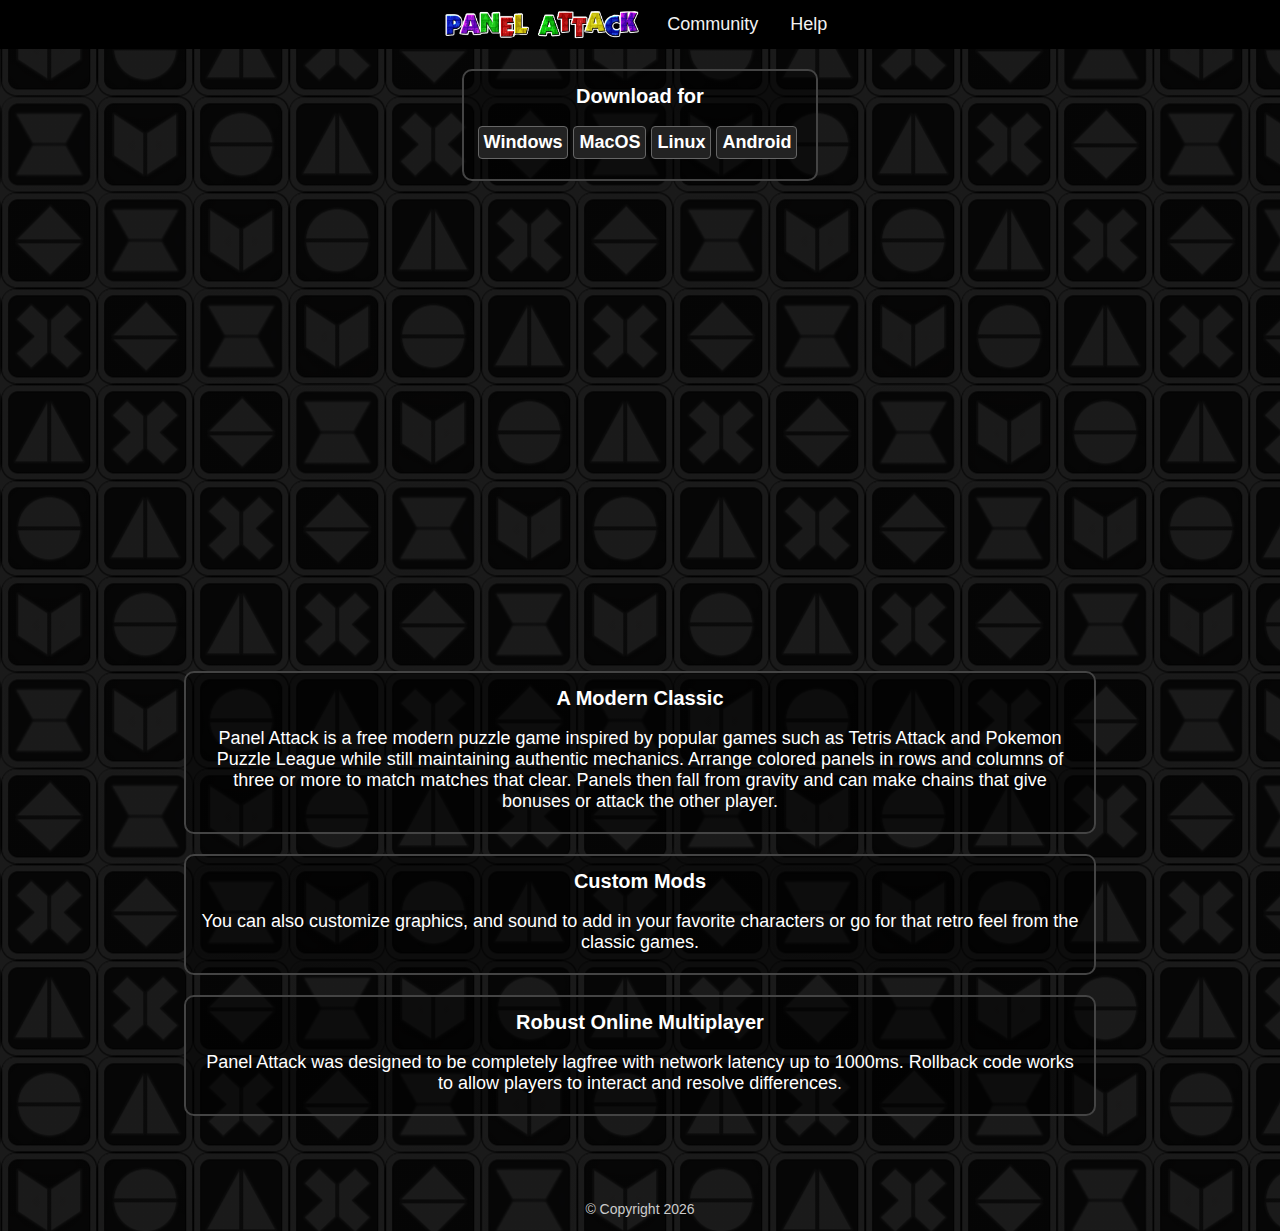
<file: index.html>
<!DOCTYPE html>
<html>

<head>
  <meta name="viewport" content="width=device-width, initial-scale=1" />
  <meta name="description" content="Panel Attack is a free puzzle game inspired by popular games such as Tetris Attack and Pokemon Puzzle League while still maintaining authentic mechanics. Arrange colored panels in rows and columns of three or more to match matches that clear. Panels then fall from gravity and can make chains that give bonuses or attack the other player." />
  <meta name="keywords" content="Panel Attack, Pokemon Puzzle League, Panel de Pon, Tetris Attack, Puzzle League, online puzzle game, match 3, match three, Planet Puzzle League, Pokemon Puzzle Challenge, action puzzle, online multiplayer">
  <meta charset="utf-8" />
  <link rel="stylesheet" type="text/css" href="style.css">
  <title>Panel Attack - Swapping Puzzle Game</title>
  <link rel="shortcut icon" href="images/icon.png">
</head>

<body>

  <!-- HEADER START COPY THIS TO EACH PAGE -->
  <div class="header">
    <div class="topnav" id="myTopnav">
      <a class="logo" href="index.html"><img height="32" src="images/PanelAttackLogoWide.png" alt="Panel Attack"/></a>
      <a href="communities.html">Community</a>
      <a href="help.html">Help</a>
      <a href="javascript:void(0);" style="font-size:15px;" class="icon" onclick="myFunction()">&#9776;</a>
    </div>
  </div>

  <script>
    function myFunction() {
      var x = document.getElementById("myTopnav");
      if (x.className === "topnav") {
        x.className += " responsive";
      } else {
        x.className = "topnav";
      }
    }
    </script>
  <!-- HEADER END COPY THIS TO EACH PAGE -->

  <div id="body">

    <div class="flexContainer">

      <div class="flexItem fullWidth">
        <h2 class="center">Download for</h2>
        <a href="/downloads/updater/windows/panel-attack.zip" target="_blank">
          <p class="button">Windows</p>
        </a>
        <a href="/downloads/updater/mac/panel-attack.zip" target="_blank">
          <p class="button">MacOS</p>
        </a>
        <a href="/downloads/updater/linux/panel-attack.AppImage" target="_blank">
          <p class="button">Linux</p>
        </a>
        <a href="/downloads/updater/android/panel-attack.apk" target="_blank">
          <p class="button">Android</p>
        </a>
      </div>

      <iframe frameborder="0" allowfullscreen="" style="max-width: 880; margin:auto" src="https://www.youtube.com/embed/lm5zW5yPsr0?si=DwL3I1sRpaTObv-1"></iframe>

      <div class="flexItem fullWidth">
        <h2 class="center">A Modern Classic</h2>
        <p class="center">
          Panel Attack is a free modern puzzle game inspired by popular games such as Tetris Attack and Pokemon Puzzle League while still maintaining authentic mechanics. Arrange colored panels in rows and columns of three or more to match matches that clear. Panels then fall from gravity and can make chains that give bonuses or attack the other player.
        </p>
      </div>
        
      <div class="flexItem fullWidth">
        <h2 class="center">Custom Mods</h2>
        <p class="center">
          You can also customize graphics, and sound to add in your favorite characters or go for that retro feel from the classic games.
        </p>
      </div>

      <div class="flexItem fullWidth">
        <h2 class="center">Robust Online Multiplayer</h2>
        <p class="center">
          Panel Attack was designed to be completely lagfree with network latency up to 1000ms. Rollback code works to allow players to interact and resolve differences.
        </p>
      </div>
    </div>
  </div>
  
  <div id="footer">
    &#169 Copyright <script>document.write(new Date().getFullYear());</script>
  </div>
</body>

</html>
</file>
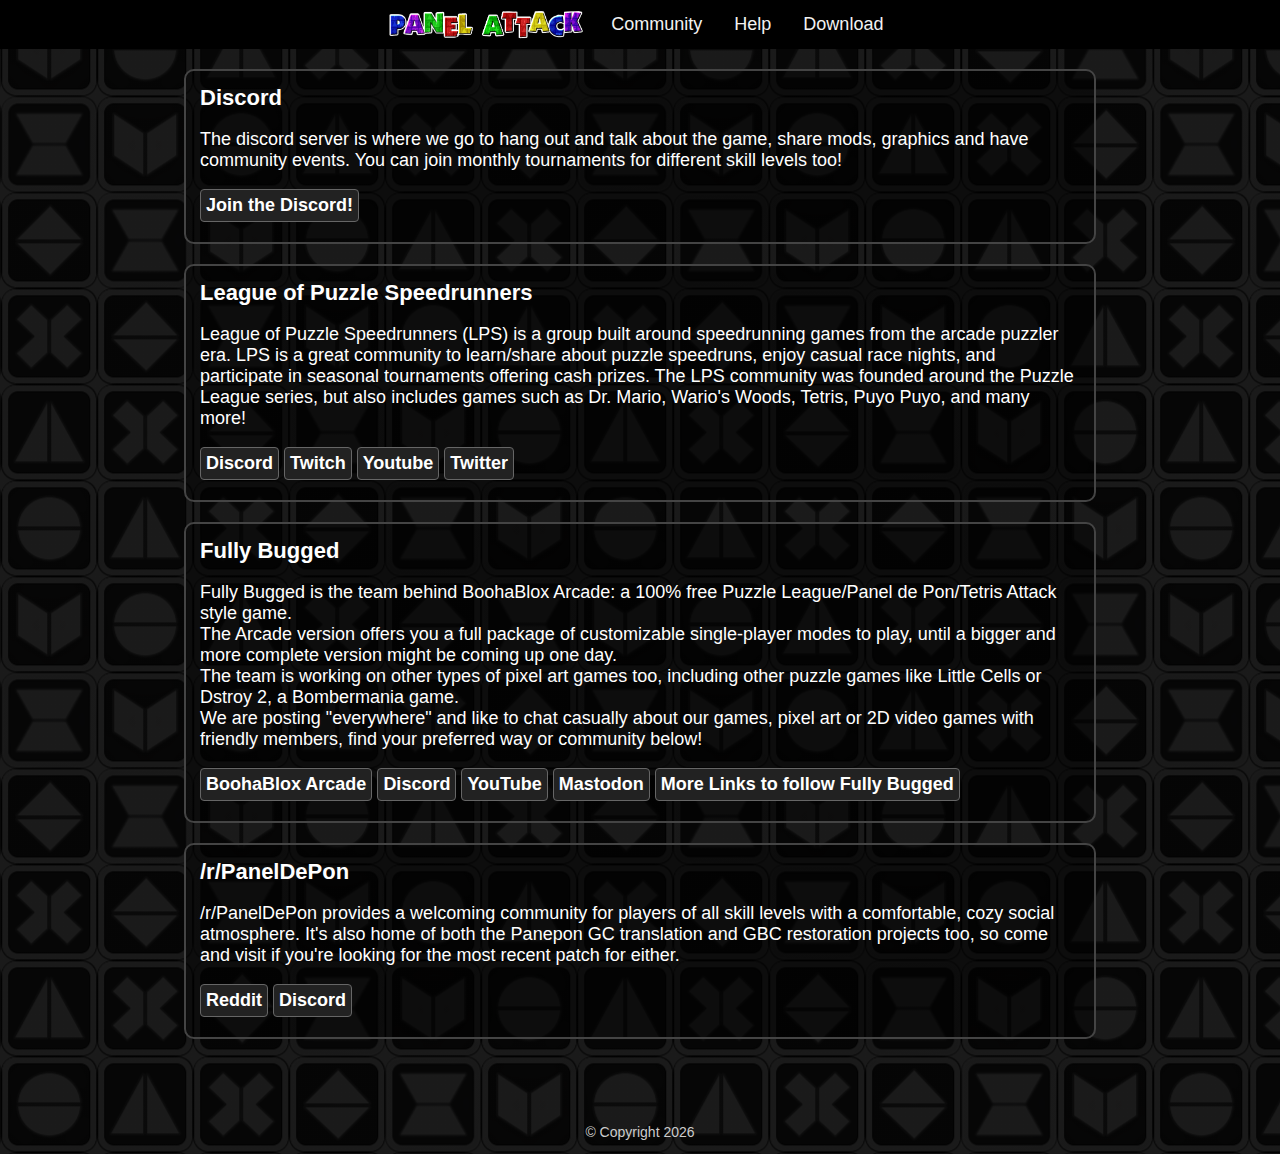
<file: communities.html>
<!DOCTYPE html>
<html>

<head>
  <meta name="viewport" content="width=device-width, initial-scale=1" />
  <meta name="description" content="Join the Panel Attack community and learn about other communities that play similar games." />
  <meta name="keywords" content="Panel Attack, Pokemon Puzzle League, Panel de Pon, Tetris Attack, Puzzle League, online puzzle game, match 3, match three, Planet Puzzle League, Pokemon Puzzle Challenge, action puzzle, online multiplayer">
  <meta charset="utf-8" />
  <link rel="stylesheet" type="text/css" href="style.css">
  <title>Panel Attack - Communities</title>
  <link rel="shortcut icon" href="images/icon.png">
</head>

<body>
  <!-- HEADER START COPY THIS TO EACH PAGE -->
  <div class="header">
    <div class="topnav" id="myTopnav">
      <a class="logo" href="index.html"><img height="32" src="images/PanelAttackLogoWide.png" alt="Panel Attack"/></a>
      <a href="communities.html">Community</a>
      <a href="help.html">Help</a>
      <a href="download.html">Download</a>
      <a href="javascript:void(0);" style="font-size:15px;" class="icon" onclick="myFunction()">&#9776;</a>
    </div>
  </div>

  <script>
    function myFunction() {
      var x = document.getElementById("myTopnav");
      if (x.className === "topnav") {
        x.className += " responsive";
      } else {
        x.className = "topnav";
      }
    }
    </script>
  <!-- HEADER END COPY THIS TO EACH PAGE -->

  <div id="body">
    <div class="flexContainer">
      <div class="flexItem fullWidth">    
        <h1>Discord</h1>
        <p class="clear">The discord server is where we go to hang out and talk about the game, share mods, graphics and have community events. You can join monthly tournaments for different skill levels too!</p>

        <a href="http://discord.panelattack.com/" target="_blank">
          <p class="button">Join the Discord!</p>
        </a>
      </div>
      
      <div class="flexItem fullWidth">
        <h1>League of Puzzle Speedrunners</h1>
        
        <p>League of Puzzle Speedrunners (LPS) is a group built around speedrunning games from the arcade puzzler era. LPS
          is a great community to learn/share about puzzle speedruns, enjoy casual race nights, and participate in seasonal
          tournaments offering cash prizes. The LPS community was founded around the Puzzle League series, but also includes
          games such as Dr. Mario, Wario's Woods, Tetris, Puyo Puyo, and many more!</p>
          
          <div class="button"></div>
          <a href="https://tinyurl.com/LeagueofPuzzleSpeedrunners" target="_blank">
            <p class="button">Discord</p>
          </a>
          <a href="https://www.twitch.tv/PuzzleSpeedrun" target="_blank">
            <p class="button">Twitch</p>
          </a>
          <a href="https://www.youtube.com/c/LeagueofPuzzleSpeedrunners" target="_blank">
            <p class="button">Youtube</p>
          </a>
          <a href="https://twitter.com/PuzzleSpeedrun" target="_blank">
            <p class="button">Twitter</p>
          </a>
        </div>
        
        <div class="flexItem fullWidth">
          <h1>Fully Bugged</h1>
  
          <p>
            Fully Bugged is the team behind BoohaBlox Arcade: a 100% free Puzzle League/Panel de Pon/Tetris Attack style game.<br />
            The Arcade version offers you a full package of customizable single-player modes to play, until a bigger and more complete version might be coming up one day.<br />
            The team is working on other types of pixel art games too, including other puzzle games like Little Cells or Dstroy 2, a Bombermania game.<br />
            We are posting "everywhere" and like to chat casually about our games, pixel art or 2D video games with friendly members, find your preferred way or community below!
          </p>
  
          <a href="https://fully-bugged.itch.io/boohablox-arcade" target="_blank">
            <p class="button">BoohaBlox Arcade</p>
          </a>
          <a href="https://discord.com/invite/ZCMm2xw" target="_blank">
            <p class="button">Discord</p>
          </a>
          <a href="https://www.youtube.com/user/FullyBuggedGames" target="_blank">
            <p class="button">YouTube</p>
          </a>
          <a href="https://mastodon.gamedev.place/@FullyBugged" target="_blank">
            <p class="button">Mastodon</p>
          </a>
          <a href="https://linktr.ee/Fully_Bugged " target="_blank">
            <p class="button">More Links to follow Fully Bugged</p>
          </a>
        </div>

        <div class="flexItem fullWidth">
        <h1>/r/PanelDePon</h1>

        <p>/r/PanelDePon provides a welcoming community for players of all skill levels with a comfortable, cozy social
          atmosphere. It's also home of both the Panepon GC translation and GBC restoration projects too, so come and visit
          if you're looking for the most recent patch for either.</p>

        <div class="button"></div>
        <a href="https://www.reddit.com/r/PanelDePon/" target="_blank">
          <p class="button">Reddit</p>
        </a>
        <a href="https://discord.gg/75Bm23nggy" target="_blank">
          <p class="button">Discord</p>
        </a>
      </div>
    </div>
  </div>
  
  <div id="footer">
    &#169 Copyright <script>document.write(new Date().getFullYear());</script>
  </div>
</body>

</html>
</file>
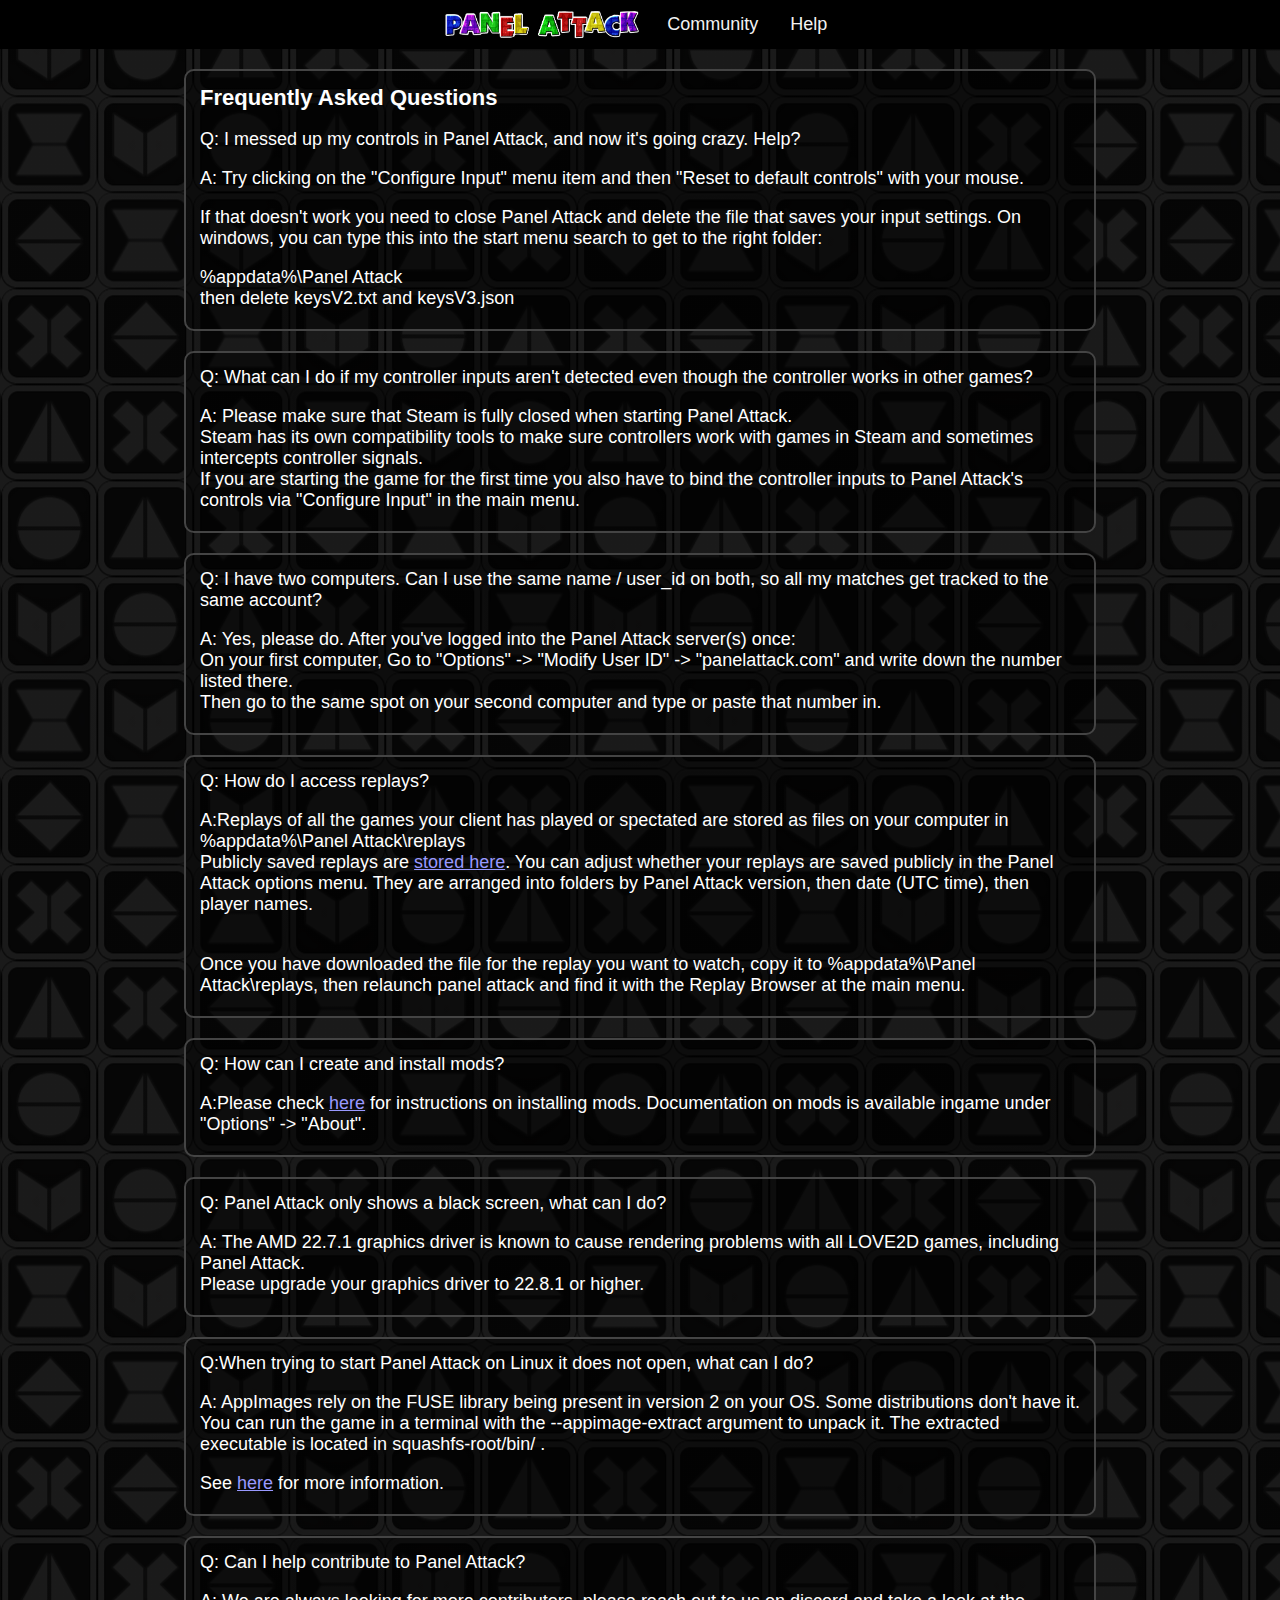
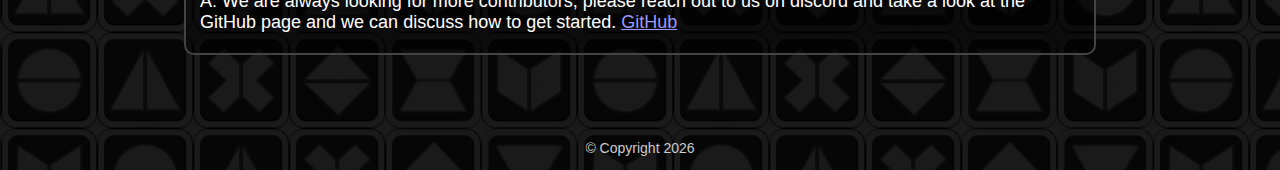
<file: help.html>
<!DOCTYPE html>
<html>

<head>
  <meta name="viewport" content="width=device-width, initial-scale=1" />
  <meta name="description" content="Find out where to go to get help with Panel Attack and answers to some of the most frequently asked questions." />
  <meta name="keywords" content="Panel Attack, Pokemon Puzzle League, Panel de Pon, Tetris Attack, Puzzle League, online puzzle game, match 3, match three, Planet Puzzle League, Pokemon Puzzle Challenge, action puzzle, online multiplayer">
  <meta charset="utf-8" />
  <link rel="stylesheet" type="text/css" href="style.css">
  <title>Panel Attack - Help</title>
  <link rel="shortcut icon" href="images/icon.png">
</head>

<body>
  <!-- HEADER START COPY THIS TO EACH PAGE -->
  <div class="header">
    <div class="topnav" id="myTopnav">
      <a class="logo" href="index.html"><img height="32" src="images/PanelAttackLogoWide.png" alt="Panel Attack"/></a>
      <a href="communities.html">Community</a>
      <a href="help.html">Help</a>
      <a href="javascript:void(0);" style="font-size:15px;" class="icon" onclick="myFunction()">&#9776;</a>
    </div>
  </div>

  <script>
    function myFunction() {
      var x = document.getElementById("myTopnav");
      if (x.className === "topnav") {
        x.className += " responsive";
      } else {
        x.className = "topnav";
      }
    }
    </script>
  <!-- HEADER END COPY THIS TO EACH PAGE -->

  <div id="body">
    <div class="flexContainer">
      <div class="flexItem fullWidth">

        <h1>Frequently Asked Questions</h1>
    
        <p class="q"><span class="q">Q:</span> I messed up my controls in Panel Attack, and now it's going crazy. Help?</p>
        <p><span class="a">A:</span> Try clicking on the "Configure Input" menu item and then "Reset to default controls" with your mouse.
          </p><p>If that doesn't work you need to close Panel Attack and delete the file that saves your input settings.
          On windows, you can type this into the start menu search to get to the right folder:

        <div class="code">%appdata%\Panel Attack</div>

        then delete <span class="code">keysV2.txt</span> and <span class="code">keysV3.json</span>
        </p>
      </div>

      <div class="flexItem fullWidth">
        <p class="q"><span class="q">Q:</span> What can I do if my controller inputs aren't detected even though the controller works in other games?</p>
        <p><span class="a">A:</span>
          Please make sure that Steam is fully closed when starting Panel Attack. <br />
          Steam has its own compatibility tools to make sure controllers work with games in Steam and sometimes intercepts controller signals.
          <br />
          If you are starting the game for the first time you also have to bind the controller inputs to Panel Attack's controls via "Configure Input" in the main menu.
        </p>
      </div>

      <div class="flexItem fullWidth">
        <p class="q"><span class="q">Q:</span> I have two computers. Can I use the same name / user_id on both, so all my matches get tracked to the same account?</p>
        <p><span class="a">A:</span> Yes, please do. After you've logged into the Panel Attack server(s) once:
          <br>
          On your first computer, Go to "Options" -> "Modify User ID" -> "panelattack.com" and write down the number listed there.
          <br>
          Then go to the same spot on your second computer and type or paste that number in.
        </p>
      </div>

      <div class="flexItem fullWidth">
        <p class="q"><span class="q">Q:</span> How do I access replays?</p>

        <p><span class="a">A:</span>Replays of all the games your client has played or spectated are stored as files on your computer
          in <span class="code">%appdata%\Panel Attack\replays</span>
          <br>Publicly saved replays are <a href="replays/" target="_blank">stored here</a>. You can adjust whether your
          replays are saved publicly in the Panel Attack options menu.
          They are arranged into folders by Panel Attack version, then date (UTC time), then player names.</p>
          <br>
          <p>Once you have downloaded the file for the replay you want to watch, copy it to <span
            class="code">%appdata%\Panel Attack\replays</span>, then relaunch panel attack and find it with the Replay
          Browser at the main menu.</p>
      </div>

      <div class="flexItem fullWidth">
        <p class="q"><span class="q">Q:</span> How can I create and install mods?</p>
        
        <p><span class="a">A:</span>Please check <a href="https://github.com/panel-attack/panel-game/blob/beta/docs/installMods.md">here</a> for instructions on installing mods. 
          Documentation on mods is available ingame under "Options" -> "About".</p>
      </div>


      <div class="flexItem fullWidth">
        <p class="q"><span class="q">Q:</span> Panel Attack only shows a black screen, what can I do?</p>
        
        <p><span class="a">A:</span> The AMD 22.7.1 graphics driver is known to cause rendering problems with all LOVE2D games, including Panel Attack.
          <br />Please upgrade your graphics driver to 22.8.1 or higher.</p>
      </div>

      <div class="flexItem fullWidth">
        <p class="q"><span class="q">Q:</span>When trying to start Panel Attack on Linux it does not open, what can I do?</p>

        <p><span class="a">A:</span> AppImages rely on the FUSE library being present in version 2 on your OS. Some distributions don't have it.
        <br />You can run the game in a terminal with the <span class="code">--appimage-extract</span> argument to unpack it. The extracted executable is located in <span class="code">squashfs-root/bin/</span> .</p>
        <p>See <a href="https://github.com/AppImage/AppImageKit/wiki/FUSE">here</a> for more information.</p>
      </div>

      <div class="flexItem fullWidth">
        <p class="q"><span class="q">Q:</span> Can I help contribute to Panel Attack?</p>
        <p><span class="a">A:</span> We are always looking for more contributors, please reach out to us on discord and take a look at the GitHub page and we can discuss how to get started.
          <a href="https://github.com/panel-attack/panel-game">GitHub</a>
        </span>
        </p>
      </div>
    </div>
  </div>
  
  <div id="footer">
    &#169 Copyright <script>document.write(new Date().getFullYear());</script>
  </div>
</body>

</html>
</file>
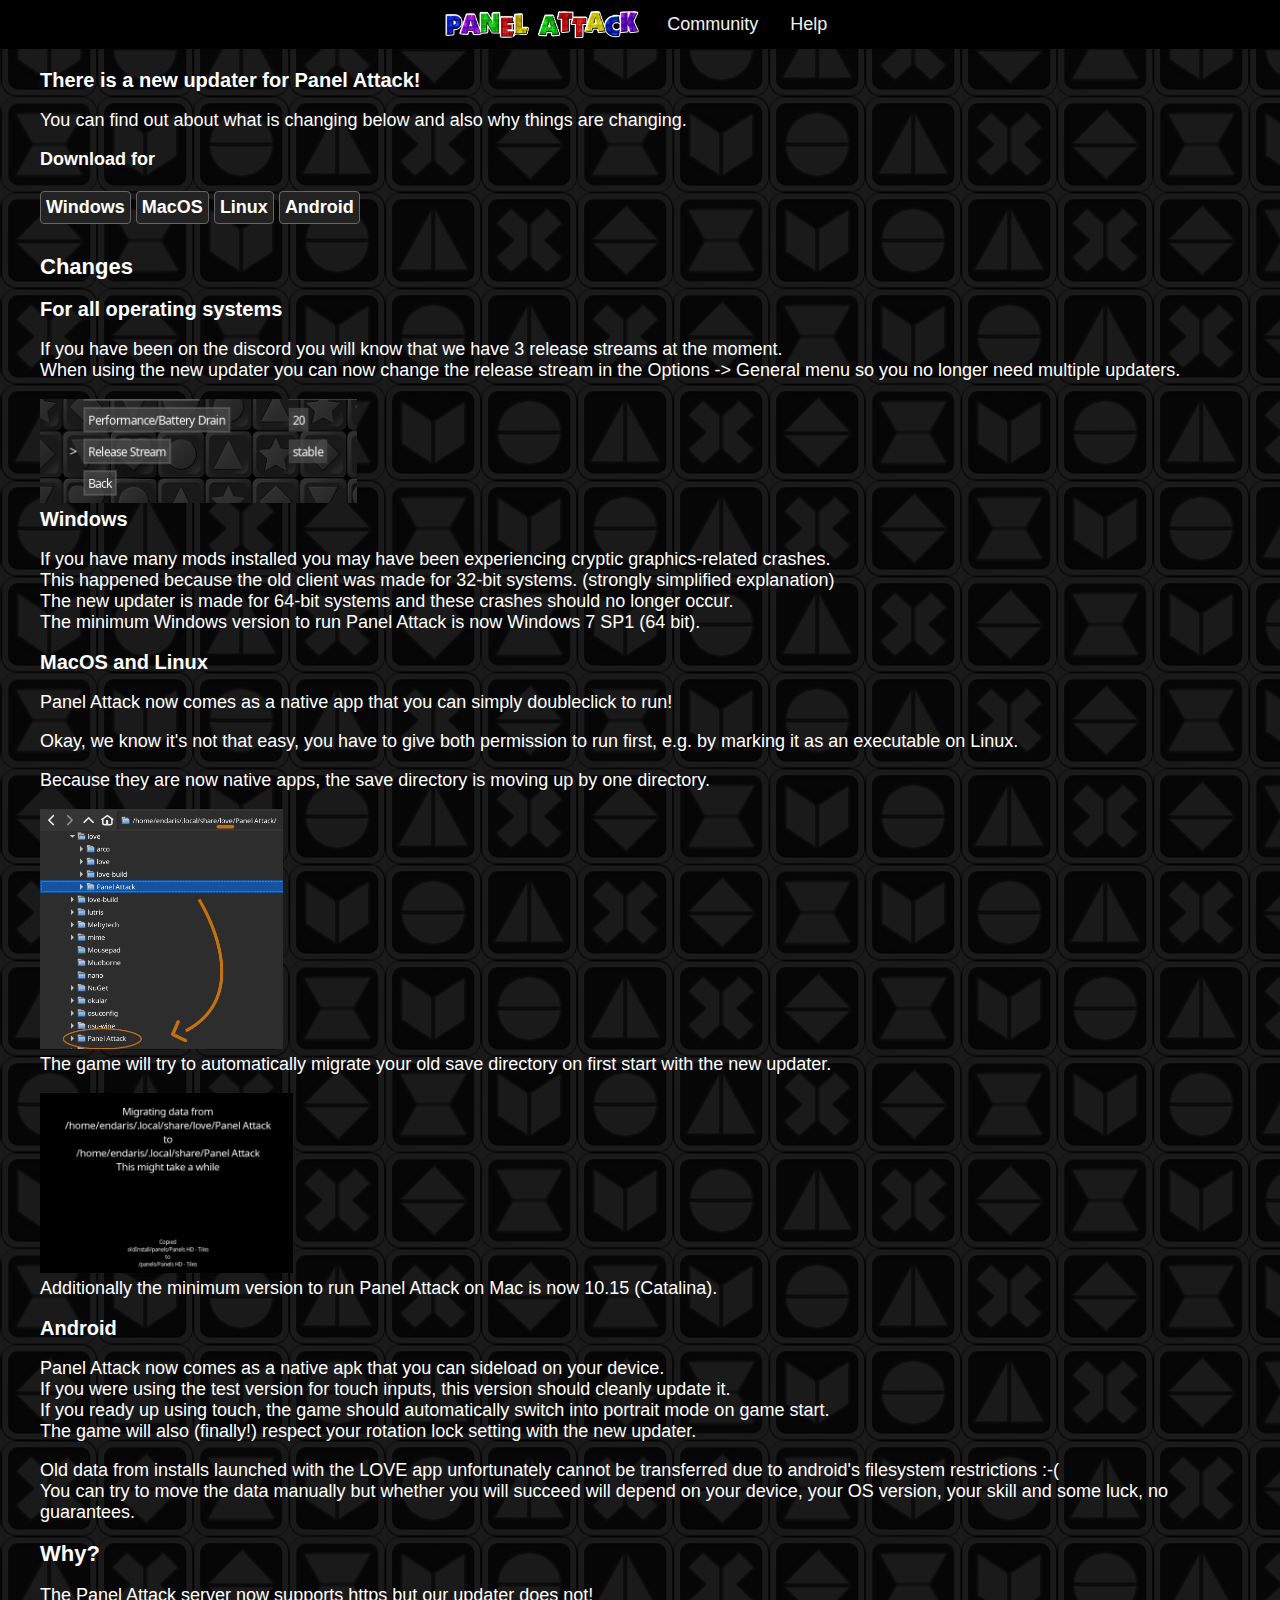
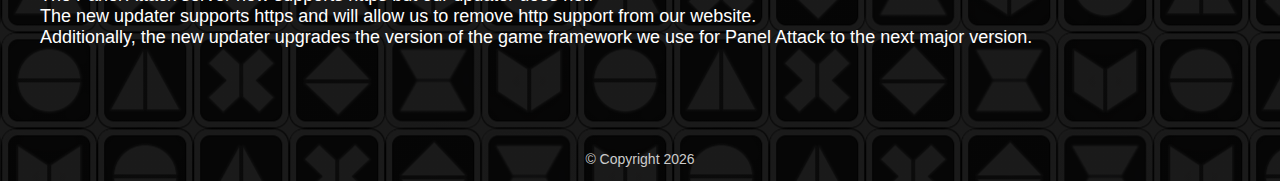
<file: migration.html>
<!DOCTYPE html>
<html>

<head>
  <meta name="viewport" content="width=device-width, initial-scale=1" />
  <meta name="description" content="Download the game for free for Windows, Mac, Linux and Android." />
  <meta name="keywords" content="Panel Attack, Pokemon Puzzle League, Panel de Pon, Tetris Attack, Puzzle League, online puzzle game, match 3, match three, Planet Puzzle League, Pokemon Puzzle Challenge, action puzzle, online multiplayer">
  <meta charset="utf-8" />
  <link rel="stylesheet" type="text/css" href="style.css">
  <title>Panel Attack - Download</title>
  <link rel="shortcut icon" href="images/icon.png">
</head>

<body>
  <!-- HEADER START COPY THIS TO EACH PAGE -->
  <div class="header">
    <div class="topnav" id="myTopnav">
      <a class="logo" href="index.html"><img height="32" src="images/PanelAttackLogoWide.png" alt="Panel Attack"/></a>
      <a href="communities.html">Community</a>
      <a href="help.html">Help</a>
      <a href="javascript:void(0);" style="font-size:15px;" class="icon" onclick="myFunction()">&#9776;</a>
    </div>
  </div>

  <script>
    function myFunction() {
      var x = document.getElementById("myTopnav");
      if (x.className === "topnav") {
        x.className += " responsive";
      } else {
        x.className = "topnav";
      }
    }
    </script>
  <!-- HEADER END COPY THIS TO EACH PAGE -->

  <div id="body">
    <h2 id="there-is-a-new-updater-for-panel-attack-">There is a new updater for Panel Attack!</h1>
    <p>You can find out about what is changing below and also why things are changing.</p>

    <h3>Download for</h3>
    <br />
    <a href="/downloads/updater/windows/panel-attack.zip" target="_blank">
      <p class="button">Windows</p>
    </a>
    <a href="/downloads/updater/mac/panel-attack.zip" target="_blank">
      <p class="button">MacOS</p>
    </a>
    <a href="/downloads/updater/linux/panel-attack.AppImage" target="_blank">
      <p class="button">Linux</p>
    </a>
    <a href="/downloads/updater/android/panel-attack.apk" target="_blank">
      <p class="button">Android</p>
    </a>
    <br />
    <br />
    <br />

    <h1 id="changes">Changes</h1>

    <h2 id="for-all-operating-systems">For all operating systems</h2>
    <p>
      If you have been on the discord you will know that we have 3 release streams at the moment.<br>
      When using the new updater you can now change the release stream in the Options -> General menu so you no longer need multiple updaters.
    </p>
    <a href="images/migration/releaseStreamSelection.png"><img height="104" src="images/migration/releaseStreamSelection.png" alt="Picking the release stream in the options menu"/></a>


    <h2 id="windows">Windows</h2>
    <p>
      If you have many mods installed you may have been experiencing cryptic graphics-related crashes.<br>
      This happened because the old client was made for 32-bit systems. (strongly simplified explanation)<br>
      The new updater is made for 64-bit systems and these crashes should no longer occur.<br>
      The minimum Windows version to run Panel Attack is now Windows 7 SP1 (64 bit).
    </p>


    <h2 id="macos-and-linux">MacOS and Linux</h2>
    <p>Panel Attack now comes as a native app that you can simply doubleclick to run!  </p>
    <p>Okay, we know it's not that easy, you have to give both permission to run first, e.g. by marking it as an executable on Linux.</p>
    <p>Because they are now native apps, the save directory is moving up by one directory.  </p>
    <a href="images/migration/savedirmove.png"><img height="240" src="images/migration/savedirmove.png" alt="New save dir location in a file tree"/></a>
    
    <p>The game will try to automatically migrate your old save directory on first start with the new updater.  </p>
    <a href="images/migration/migration.png"><img height="180" src="images/migration/migration.png" alt="Panel Attack migrating the save directory on startup"/></a>
    
    <p>Additionally the minimum version to run Panel Attack on Mac is now 10.15 (Catalina).</p>


    <h2 id="android">Android</h2>
    <p>
      Panel Attack now comes as a native apk that you can sideload on your device.<br>
      If you were using the test version for touch inputs, this version should cleanly update it.<br>
      If you ready up using touch, the game should automatically switch into portrait mode on game start.<br>
      The game will also (finally!) respect your rotation lock setting with the new updater.
    </p>
    
    <p>
      Old data from installs launched with the LOVE app unfortunately cannot be transferred due to android&#39;s filesystem restrictions :-(<br>
      You can try to move the data manually but whether you will succeed will depend on your device, your OS version, your skill and some luck, no guarantees.
    </p>


    <h1 id="why-">Why?</h1>
    <p>
      The Panel Attack server now supports https but our updater does not!<br>
      The new updater supports https and will allow us to remove http support from our website.<br>
      Additionally, the new updater upgrades the version of the game framework we use for Panel Attack to the next major version.<br>
    </p>
    
  </div>

  <div id="footer">
    &#169 Copyright <script>document.write(new Date().getFullYear());</script>
  </div>
</body>

</html>
</file>
<file: style.css>
head,
body,
* {
  padding: 0;
  margin: 0;
  font: 18px arial, sans-serif;
  color: #FFF;
}

body {
  background-color: black;
  background: linear-gradient( rgba(0, 0, 0, 0.35), rgba(0, 0, 0, 0.35) ), url(images/pacci_background.png);
}

a {
  color: #9999FF;
}

h1,
p {
  margin-bottom: 18px;
}

h1 {
  font-size: 22px;
  font-weight: bold;
}

h2 {
  font-size: 20px;
  font-weight: bold;
  margin-bottom: 18px;
}

h3 {
  font-size: 18px;
  font-weight: bold;
}

.center {
  text-align: center;
}

p.button {
  float: left;
  /*clear:both;*/
  padding: 5px;
  border: 1px solid #666;
  border-radius: 4px;
  font-weight: bold;
  margin-bottom: 18px;
  margin-right: 5px;
  background-color: #222;
}

p.button:hover {
  cursor: pointer;
  background-color: #22A;
}

p.button:active {
  background-color: #BCCDFF;
  cursor: pointer;
  border: 1px solid #666;
  margin-top: 1px;
  margin-bottom: 17px;
}

.clear {
  clear: both;
}

/* MAIN CONTAINER TAGS */

div#body {
  max-width: 100%;
  padding: 20px 10px 20px 10px;
  padding-left: 40px;
  padding-right: 40px;
}

div.flexContainer {
  max-width: 1200px;
  display: flex;
  flex-direction: column;
  flex-wrap: nowrap;
  justify-content: center;
  align-items: stretch;
  gap: 20px 20px;
  margin: auto;
}

div.fullWidth {
  flex-direction: column;
}

div.flexItem {
  background-color: rgba(0, 0, 0, 0.5);
  border: 2px solid #444;
  padding: 14px 14px 2px 14px;
  border-radius: 10px;
  max-width: 880px;
  margin: auto;
}

div#footer {
  width: 100%;
  height: 30px;
  margin-top: 60px;
  font: 14px arial, sans-serif;
  color: #CCC;
  text-align: center;
  padding-top: 5px;
  clear: both;
}

/* TAGS FOR YOUTUBE VIDEO */

iframe {
  aspect-ratio: 16 / 9;
  height: auto;
  width: 100%;
  max-width: 800px;
}

/* NAVIGATION */

.header {
  background-color: #000;
  margin: auto;
}

.topnav {
  overflow: hidden;
  width: max-content;
  min-width: 320px;
  /*margin: 0px 40px;*/
  margin: auto;
}

.navItem {
  margin: 0;
  padding: 0;
  height: 32px;
}

.topnav a {
  float: left;
  display: block;
  color: #f2f2f2;
  text-align: center;
  padding: 14px 16px;
  text-decoration: none;
  font-size: 18px;
}

.topnav .logo {
  padding: 8px 8px 2px 2px;
}

.active {
  background-color: #04AA6D;
  color: white;
}

.topnav .icon {
  display: none;
}

.dropdown {
  float: left;
  overflow: hidden;
}

.dropdown .dropbtn {
  font-size: 17px;    
  border: none;
  outline: none;
  color: white;
  padding: 14px 16px;
  background-color: inherit;
  font-family: inherit;
  margin: 0;
}

.dropdown-content {
  display: none;
  position: absolute;
  background-color: #f9f9f9;
  min-width: 160px;
  box-shadow: 0px 8px 16px 0px rgba(0,0,0,0.2);
  z-index: 1;
}

.dropdown-content a {
  float: none;
  color: black;
  padding: 12px 16px;
  text-decoration: none;
  display: block;
  text-align: left;
}

.topnav a:hover, .dropdown:hover .dropbtn {
  background-color: #555;
  color: white;
}

.dropdown-content a:hover {
  background-color: #ddd;
  color: black;
}

.dropdown:hover .dropdown-content {
  display: block;
}

@media screen and (max-width: 600px) {
  .topnav a:not(:first-child), .dropdown .dropbtn {
    display: none;
  }
  .topnav a.icon {
    float: right;
    display: block;
  }
}

@media screen and (max-width: 600px) {
  .topnav.responsive {position: relative;}
  .topnav.responsive .icon {
    position: absolute;
    right: 0;
    top: 0;
  }
  .topnav.responsive a {
    float: none;
    display: block;
    text-align: left;
  }
  .topnav.responsive .dropdown {float: none;}
  .topnav.responsive .dropdown-content {position: relative;}
  .topnav.responsive .dropdown .dropbtn {
    display: block;
    width: 100%;
    text-align: left;
  }
}
</file>
